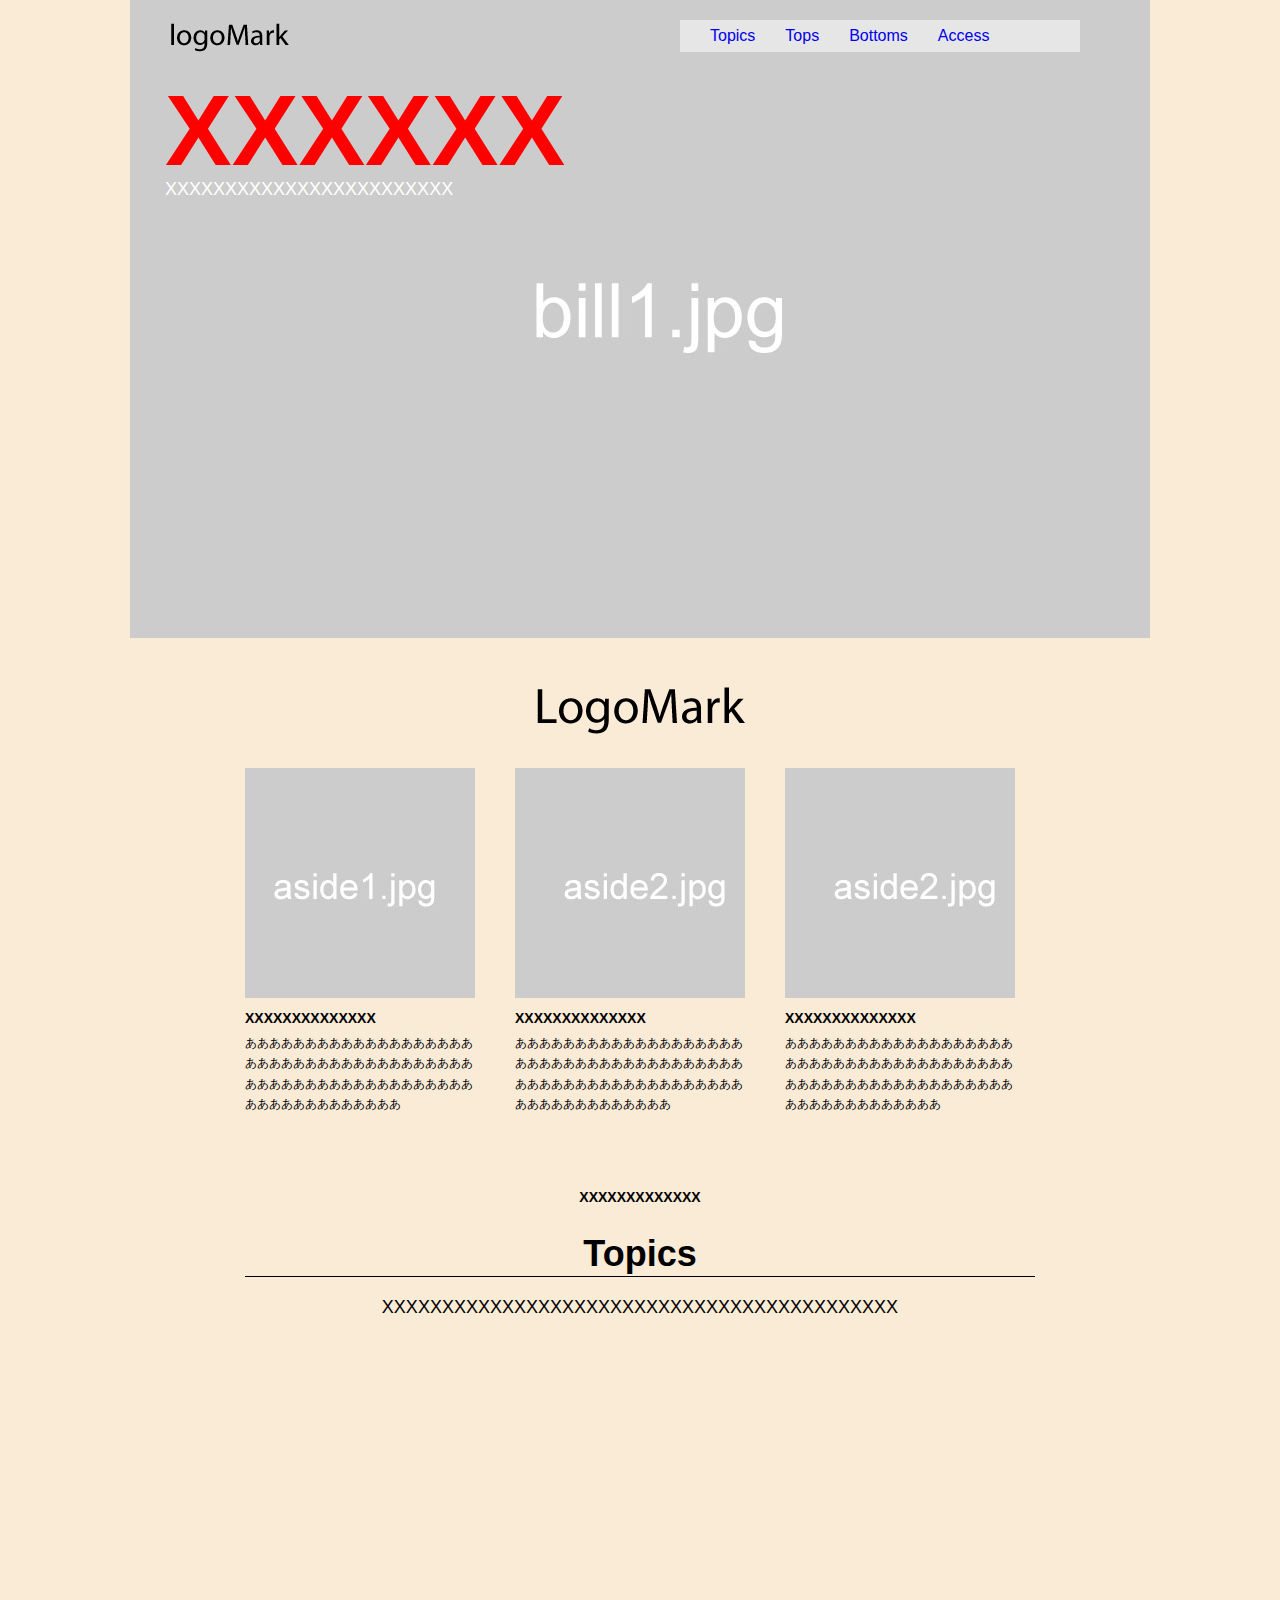
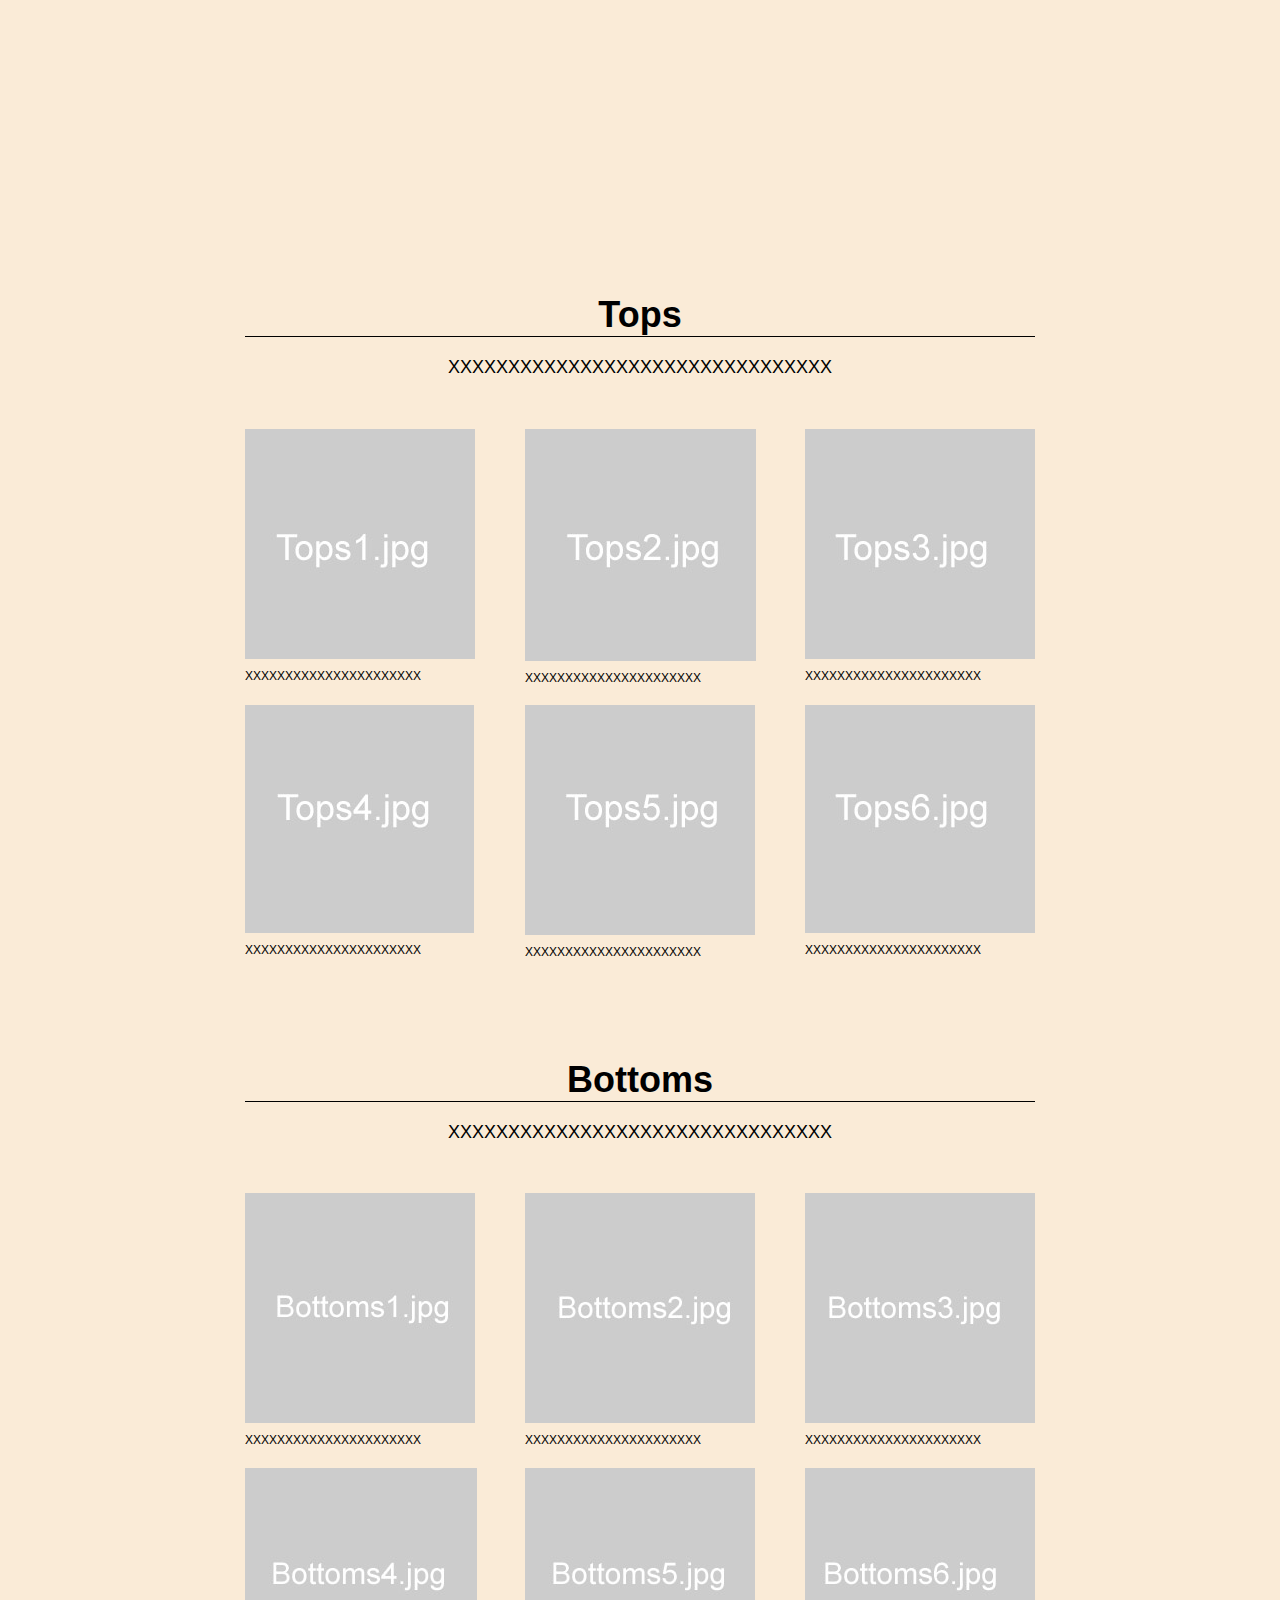
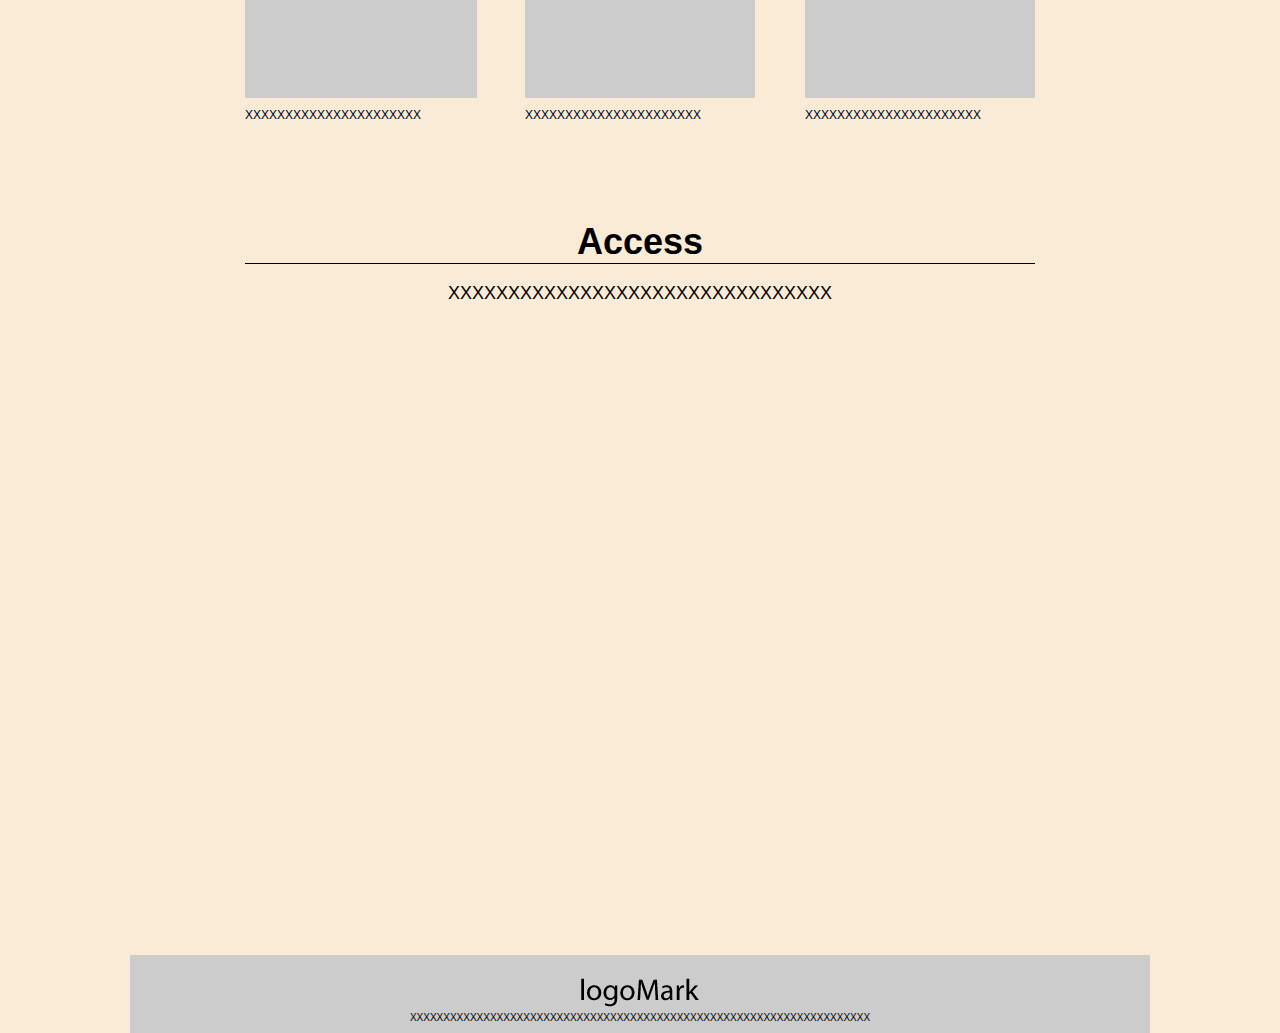
<file: 1.html>
<!doctype html>
<html lang="ja">
<head>
<meta charset="UTF-8" />
<title>schoo fashion</title>
<link rel="stylesheet" href="css/html5reset-1.6.1.css">
  <link rel="stylesheet" href="css/style.css">
<!--[if lt IE 9]>
<script src="js/html5shiv.js"></script>
<script src="js/respond.js"></script>
<![endif]-->
</head>

<body>
<div id="container">
  <header>
    <div class="top">
      <div class="logo"> <img src="img/logomark_s.png" alt="schoo fashion" /> </div>
      <nav>
        <ul>
          <li><a href="#Topics">Topics</a></li>
          <li><a href="#Tops">Tops</a></li>
          <li><a href="#Bottoms">Bottoms</a></li>
          <li><a href="#Access">Access</a></li>
        </ul>
      </nav>
    </div>
    <h1>XXXXXX</h1>
    <p>XXXXXXXXXXXXXXXXXXXXXXXX</p>
    <img src="img/bill1.jpg" alt="" /> </header>
  <div id="main">
    <aside>
      <div class="asideLogo"> <img src="img/logomark_l.png" alt="schoo fashion" /> </div>
      <div class="publicity">
        <img src="img/aside1.jpg" alt="aside1" />
        <h3>XXXXXXXXXXXXXX</h3>
        <p>ああああああああああああああああああああああああああああああああああああああああああああああああああああああああああああああああああああああ</p>
      </div><!-- publicity end -->
      <div class="publicity">
        <img src="img/aside2.jpg" alt="aside2" />
        <h3>XXXXXXXXXXXXXX</h3>
        <p>ああああああああああああああああああああああああああああああああああああああああああああああああああああああああああああああああああああああ</p>
        </div><!-- publicity end -->
      <div class="publicity last">
        <img src="img/aside2.jpg" alt="aside2" />
        <h3>XXXXXXXXXXXXXX</h3>
        <p>ああああああああああああああああああああああああああああああああああああああああああああああああああああああああああああああああああああああ</p>
      </div><!-- publicity,last end -->
    </aside>
    <article>
      <h3>XXXXXXXXXXXXX</h3>
      <section>
        <div class="sectionHead">
          <h2 id="Topics">Topics</h2>
          <p>XXXXXXXXXXXXXXXXXXXXXXXXXXXXXXXXXXXXXXXXXXX</p>
        </div>
        <!-- sectionHead end -->
        <div class="iframeWrap">
          <iframe width="790" height="444" src="https://www.youtube.com/embed/FynvU8iBhCU?list=UU5w1w4bAj-OJO13EX9VLt5Q" frameborder="0" allowfullscreen></iframe>
        </div>
        <!--  iframeWrap end --> 
      </section>
      <!-- Topics -->
      <section>
        <div class="sectionHead">
          <h2 id="Tops">Tops</h2>
          <p>XXXXXXXXXXXXXXXXXXXXXXXXXXXXXXXX</p>
        </div>
        <!-- sectionHead end -->
        <div class="item"> <img src="img/Tops1.jpg" alt="Tops1" />
          <p>XXXXXXXXXXXXXXXXXXXXXX</p>
        </div>
        <div class="item"> <img src="img/Tops2.jpg" alt="Tops2" />
          <p>XXXXXXXXXXXXXXXXXXXXXX</p>
        </div>
        <div class="item last"> <img src="img/Tops3.jpg" alt="Tops3" />
          <p>XXXXXXXXXXXXXXXXXXXXXX</p>
        </div>
        <div class="item"> <img src="img/Tops4.jpg" alt="Tops4" />
          <p>XXXXXXXXXXXXXXXXXXXXXX</p>
        </div>
        <div class="item"> <img src="img/Tops5.jpg" alt="Tops5" />
          <p>XXXXXXXXXXXXXXXXXXXXXX</p>
        </div>
        <div class="item last"> <img src="img/Tops6.jpg" alt="Tops6" />
          <p>XXXXXXXXXXXXXXXXXXXXXX</p>
        </div>
      </section>
      <!-- Tops  end -->
      <section>
        <div class="sectionHead">
          <h2 id="Bottoms">Bottoms</h2>
          <p>XXXXXXXXXXXXXXXXXXXXXXXXXXXXXXXX</p>
        </div>
        <!-- sectionHead end -->
        <div class="item"> <img src="img/Bottoms1.jpg" alt="Bottoms1" />
          <p>XXXXXXXXXXXXXXXXXXXXXX</p>
        </div>
        <div class="item"> <img src="img/Bottoms2.jpg" alt="Bottoms2" />
          <p>XXXXXXXXXXXXXXXXXXXXXX</p>
        </div>
        <div class="item last"> <img src="img/Bottoms3.jpg" alt="Bottoms3" />
          <p>XXXXXXXXXXXXXXXXXXXXXX</p>
        </div>
        <div class="item"> <img src="img/Bottoms4.jpg" alt="Bottoms4" />
          <p>XXXXXXXXXXXXXXXXXXXXXX</p>
        </div>
        <div class="item"> <img src="img/Bottoms5.jpg" alt="Bottoms5" />
          <p>XXXXXXXXXXXXXXXXXXXXXX</p>
        </div>
        <div class="item last"> <img src="img/Bottoms6.jpg" alt="Bottoms6" />
          <p>XXXXXXXXXXXXXXXXXXXXXX</p>
        </div>
      </section>
      <!--Bottoms end--> 
    </article>
  </div>
  <!--main end-->
  <footer>
    <div class="footerHead">
      <h2 id="Access">Access</h2>
      <p>XXXXXXXXXXXXXXXXXXXXXXXXXXXXXXXX</p>
    </div>
    <!--ooterHead end-->
    <div class="iframeWrap">
      <iframe src="https://www.google.com/maps/embed?pb=!1m18!1m12!1m3!1d3241.6740305572785!2d139.69966499999998!3d35.66040199999998!2m3!1f0!2f0!3f0!3m2!1i1024!2i768!4f13.1!3m3!1m2!1s0x60188ca838eadd8f%3A0x6cc6449c24d11d60!2zRk9SRVZFUjIxIOa4i-iwt-W6lw!5e0!3m2!1sja!2sjp!4v1400418047472" width="1020" height="600" frameborder="0" style="border:0"></iframe>
    </div>
    <!--iframeWrap end-->
    <div class="footerBottom"> <img src="img/logomark_s.png" alt="schoo fashion" /> <small>XXXXXXXXXXXXXXXXXXXXXXXXXXXXXXXXXXXXXXXXXXXXXXXXXXXXXXXXXXXXXXXXXXXXX</small> </div>
    <!--footerBottom end--> 
  </footer>
</div>
</body>
</html>
</file>
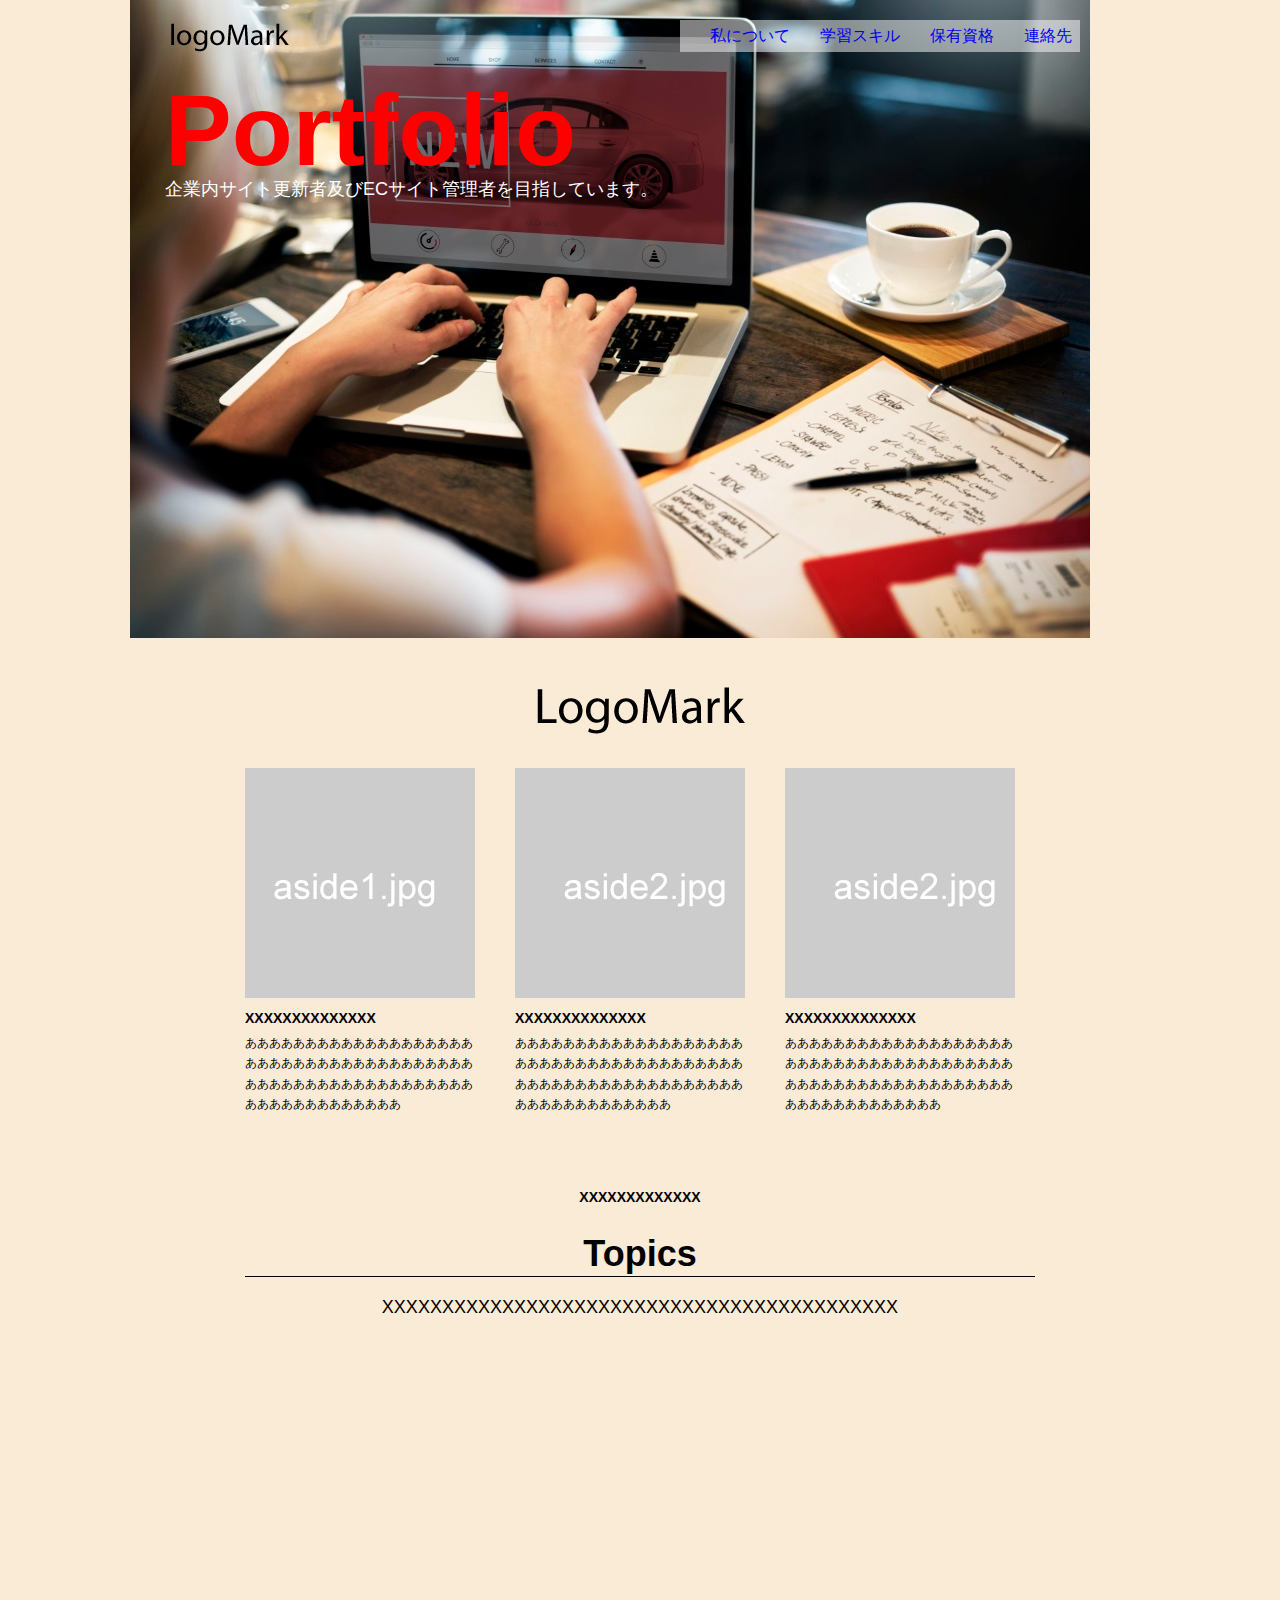
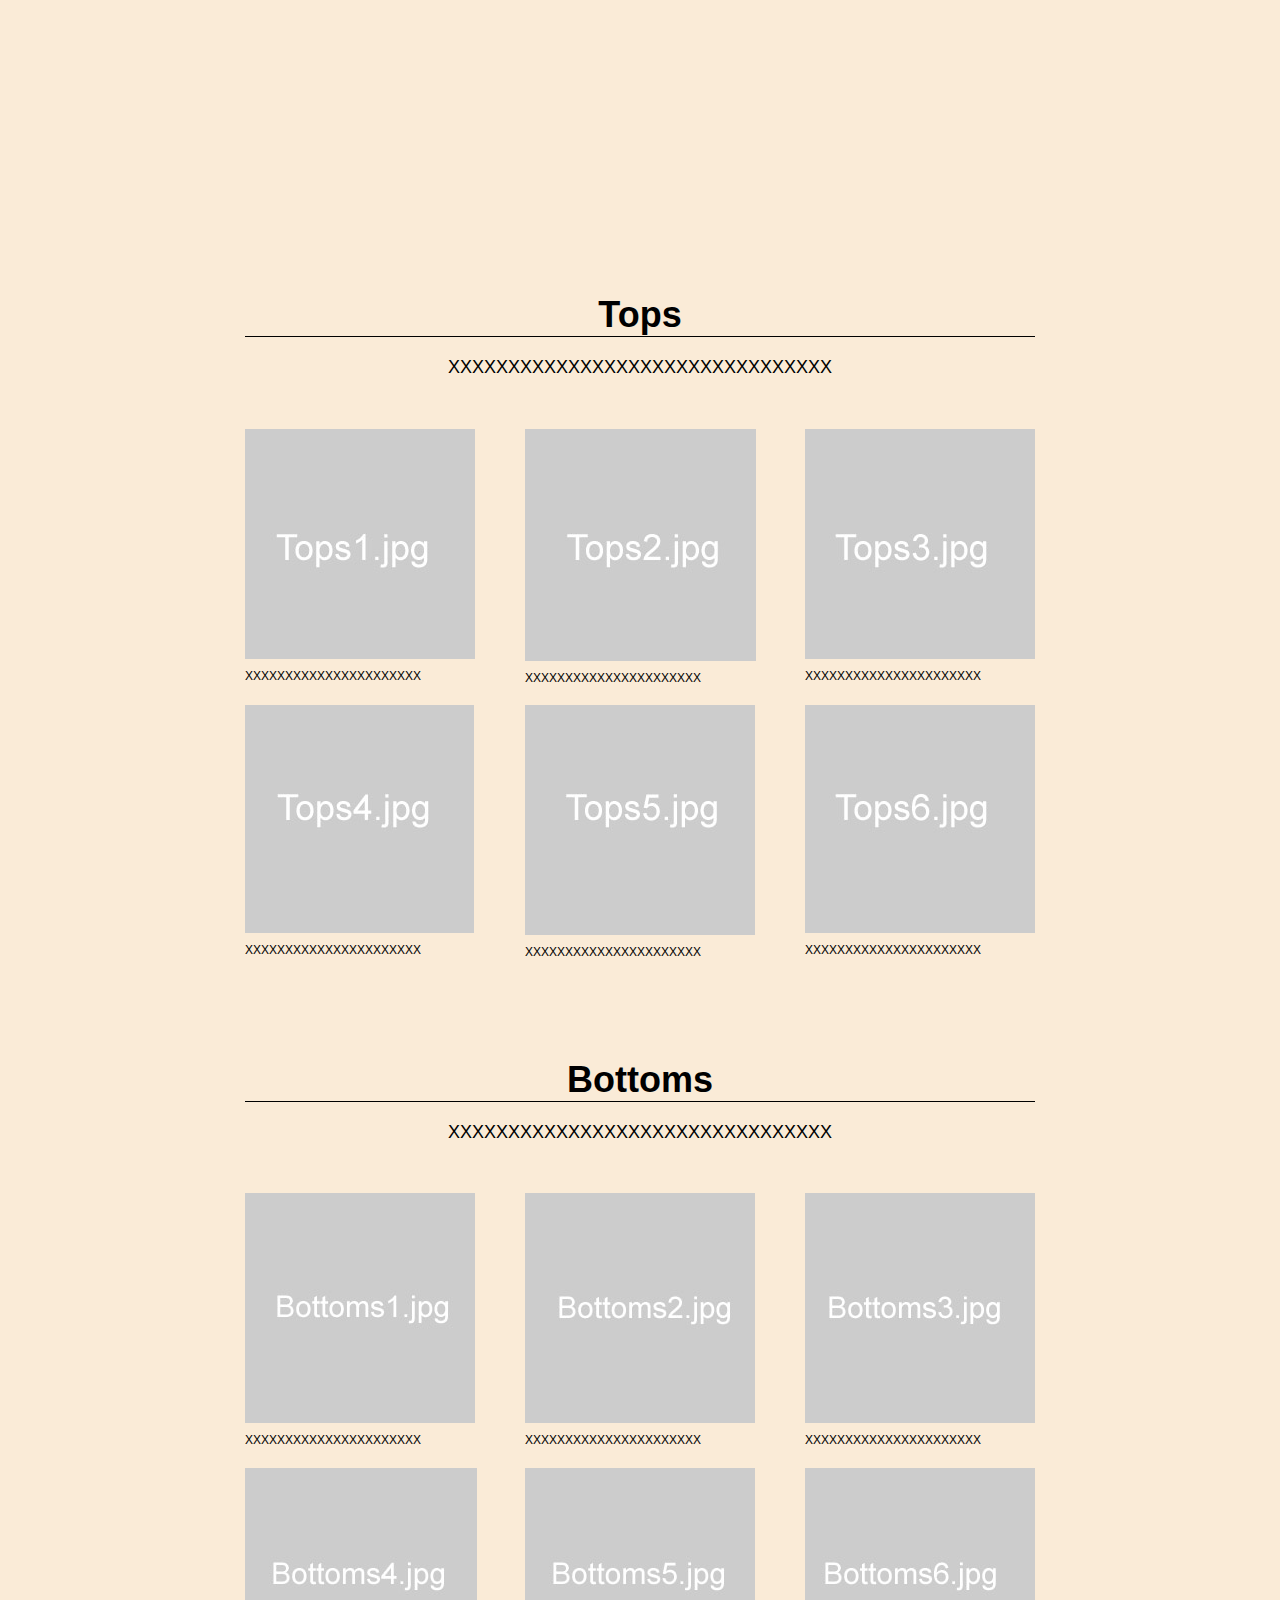
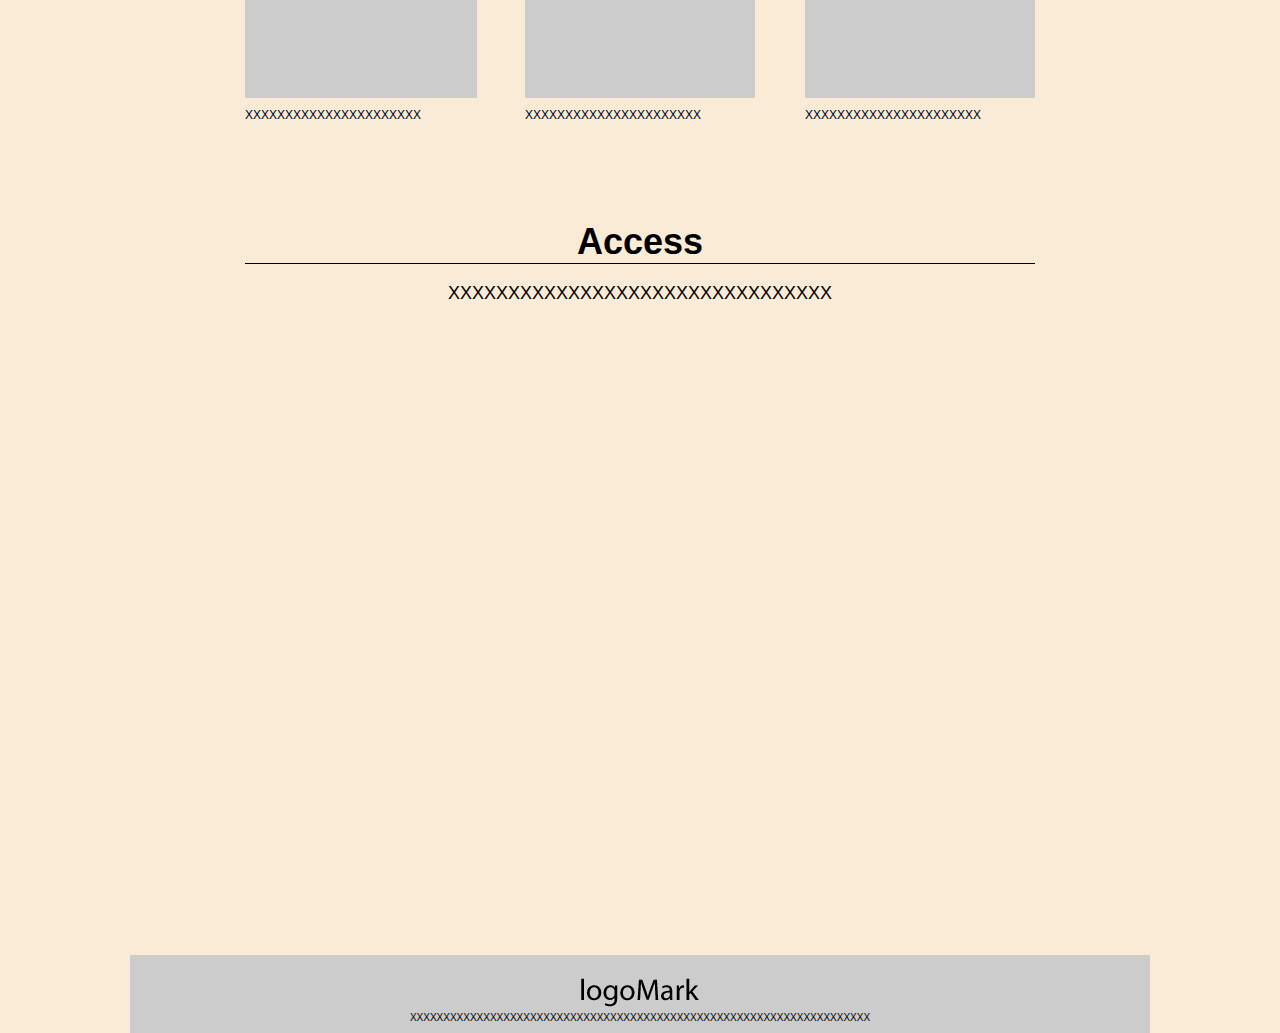
<file: 2.html>
<!DOCTYPE html>
<html lang="ja">
<head>
  <meta charset="UTF-8">
  <title>ポートフォリオサイト</title>
  <link rel="stylesheet" href="css/html5reset-1.6.1.css">
  <link rel="stylesheet" href="css/style.css">
</head>
<body>
<div id="container">
  <header>
    <div class="top">
      <div class="logo"> <img src="img/logomark_s.png" alt="schoo fashion" /> </div>
      <nav>
        <ul>
          <li><a href="#Topics">私について</a></li>
          <li><a href="#Tops">学習スキル</a></li>
          <li><a href="#Bottoms">保有資格</a></li>
          <li><a href="#Access">連絡先</a></li>
        </ul>
      </nav>
    </div>
    <h1>Portfolio</h1>
    <p>企業内サイト更新者及びECサイト管理者を目指しています。</p>
    <img src="img/pixta_19842423_XL.jpg" alt="" /> </header>
  <div id="main">
    <aside>
      <div class="asideLogo"> <img src="img/logomark_l.png" alt="schoo fashion" /> </div>
      <div class="publicity">
        <img src="img/aside1.jpg" alt="aside1" />
        <h3>XXXXXXXXXXXXXX</h3>
        <p>ああああああああああああああああああああああああああああああああああああああああああああああああああああああああああああああああああああああ</p>
      </div><!-- publicity end -->
      <div class="publicity">
        <img src="img/aside2.jpg" alt="aside2" />
        <h3>XXXXXXXXXXXXXX</h3>
        <p>ああああああああああああああああああああああああああああああああああああああああああああああああああああああああああああああああああああああ</p>
        </div><!-- publicity end -->
      <div class="publicity last">
        <img src="img/aside2.jpg" alt="aside2" />
        <h3>XXXXXXXXXXXXXX</h3>
        <p>ああああああああああああああああああああああああああああああああああああああああああああああああああああああああああああああああああああああ</p>
      </div><!-- publicity,last end -->
    </aside>
    <article>
      <h3>XXXXXXXXXXXXX</h3>
      <section>
        <div class="sectionHead">
          <h2 id="Topics">Topics</h2>
          <p>XXXXXXXXXXXXXXXXXXXXXXXXXXXXXXXXXXXXXXXXXXX</p>
        </div>
        <!-- sectionHead end -->
        <div class="iframeWrap">
          <iframe width="790" height="444" src="https://www.youtube.com/embed/FynvU8iBhCU?list=UU5w1w4bAj-OJO13EX9VLt5Q" frameborder="0" allowfullscreen></iframe>
        </div>
        <!--  iframeWrap end --> 
      </section>
      <!-- Topics -->
      <section>
        <div class="sectionHead">
          <h2 id="Tops">Tops</h2>
          <p>XXXXXXXXXXXXXXXXXXXXXXXXXXXXXXXX</p>
        </div>
        <!-- sectionHead end -->
        <div class="item"> <img src="img/Tops1.jpg" alt="Tops1" />
          <p>XXXXXXXXXXXXXXXXXXXXXX</p>
        </div>
        <div class="item"> <img src="img/Tops2.jpg" alt="Tops2" />
          <p>XXXXXXXXXXXXXXXXXXXXXX</p>
        </div>
        <div class="item last"> <img src="img/Tops3.jpg" alt="Tops3" />
          <p>XXXXXXXXXXXXXXXXXXXXXX</p>
        </div>
        <div class="item"> <img src="img/Tops4.jpg" alt="Tops4" />
          <p>XXXXXXXXXXXXXXXXXXXXXX</p>
        </div>
        <div class="item"> <img src="img/Tops5.jpg" alt="Tops5" />
          <p>XXXXXXXXXXXXXXXXXXXXXX</p>
        </div>
        <div class="item last"> <img src="img/Tops6.jpg" alt="Tops6" />
          <p>XXXXXXXXXXXXXXXXXXXXXX</p>
        </div>
      </section>
      <!-- Tops  end -->
      <section>
        <div class="sectionHead">
          <h2 id="Bottoms">Bottoms</h2>
          <p>XXXXXXXXXXXXXXXXXXXXXXXXXXXXXXXX</p>
        </div>
        <!-- sectionHead end -->
        <div class="item"> <img src="img/Bottoms1.jpg" alt="Bottoms1" />
          <p>XXXXXXXXXXXXXXXXXXXXXX</p>
        </div>
        <div class="item"> <img src="img/Bottoms2.jpg" alt="Bottoms2" />
          <p>XXXXXXXXXXXXXXXXXXXXXX</p>
        </div>
        <div class="item last"> <img src="img/Bottoms3.jpg" alt="Bottoms3" />
          <p>XXXXXXXXXXXXXXXXXXXXXX</p>
        </div>
        <div class="item"> <img src="img/Bottoms4.jpg" alt="Bottoms4" />
          <p>XXXXXXXXXXXXXXXXXXXXXX</p>
        </div>
        <div class="item"> <img src="img/Bottoms5.jpg" alt="Bottoms5" />
          <p>XXXXXXXXXXXXXXXXXXXXXX</p>
        </div>
        <div class="item last"> <img src="img/Bottoms6.jpg" alt="Bottoms6" />
          <p>XXXXXXXXXXXXXXXXXXXXXX</p>
        </div>
      </section>
      <!--Bottoms end--> 
    </article>
  </div>
  <!--main end-->
  <footer>
    <div class="footerHead">
      <h2 id="Access">Access</h2>
      <p>XXXXXXXXXXXXXXXXXXXXXXXXXXXXXXXX</p>
    </div>
    <!--ooterHead end-->
    <div class="iframeWrap">
      <iframe src="https://www.google.com/maps/embed?pb=!1m18!1m12!1m3!1d3241.6740305572785!2d139.69966499999998!3d35.66040199999998!2m3!1f0!2f0!3f0!3m2!1i1024!2i768!4f13.1!3m3!1m2!1s0x60188ca838eadd8f%3A0x6cc6449c24d11d60!2zRk9SRVZFUjIxIOa4i-iwt-W6lw!5e0!3m2!1sja!2sjp!4v1400418047472" width="1020" height="600" frameborder="0" style="border:0"></iframe>
    </div>
    <!--iframeWrap end-->
    <div class="footerBottom"> <img src="img/logomark_s.png" alt="schoo fashion" /> <small>XXXXXXXXXXXXXXXXXXXXXXXXXXXXXXXXXXXXXXXXXXXXXXXXXXXXXXXXXXXXXXXXXXXXX</small> </div>
    <!--footerBottom end--> 
  </footer>
</div>
</body>
</html>
</file>
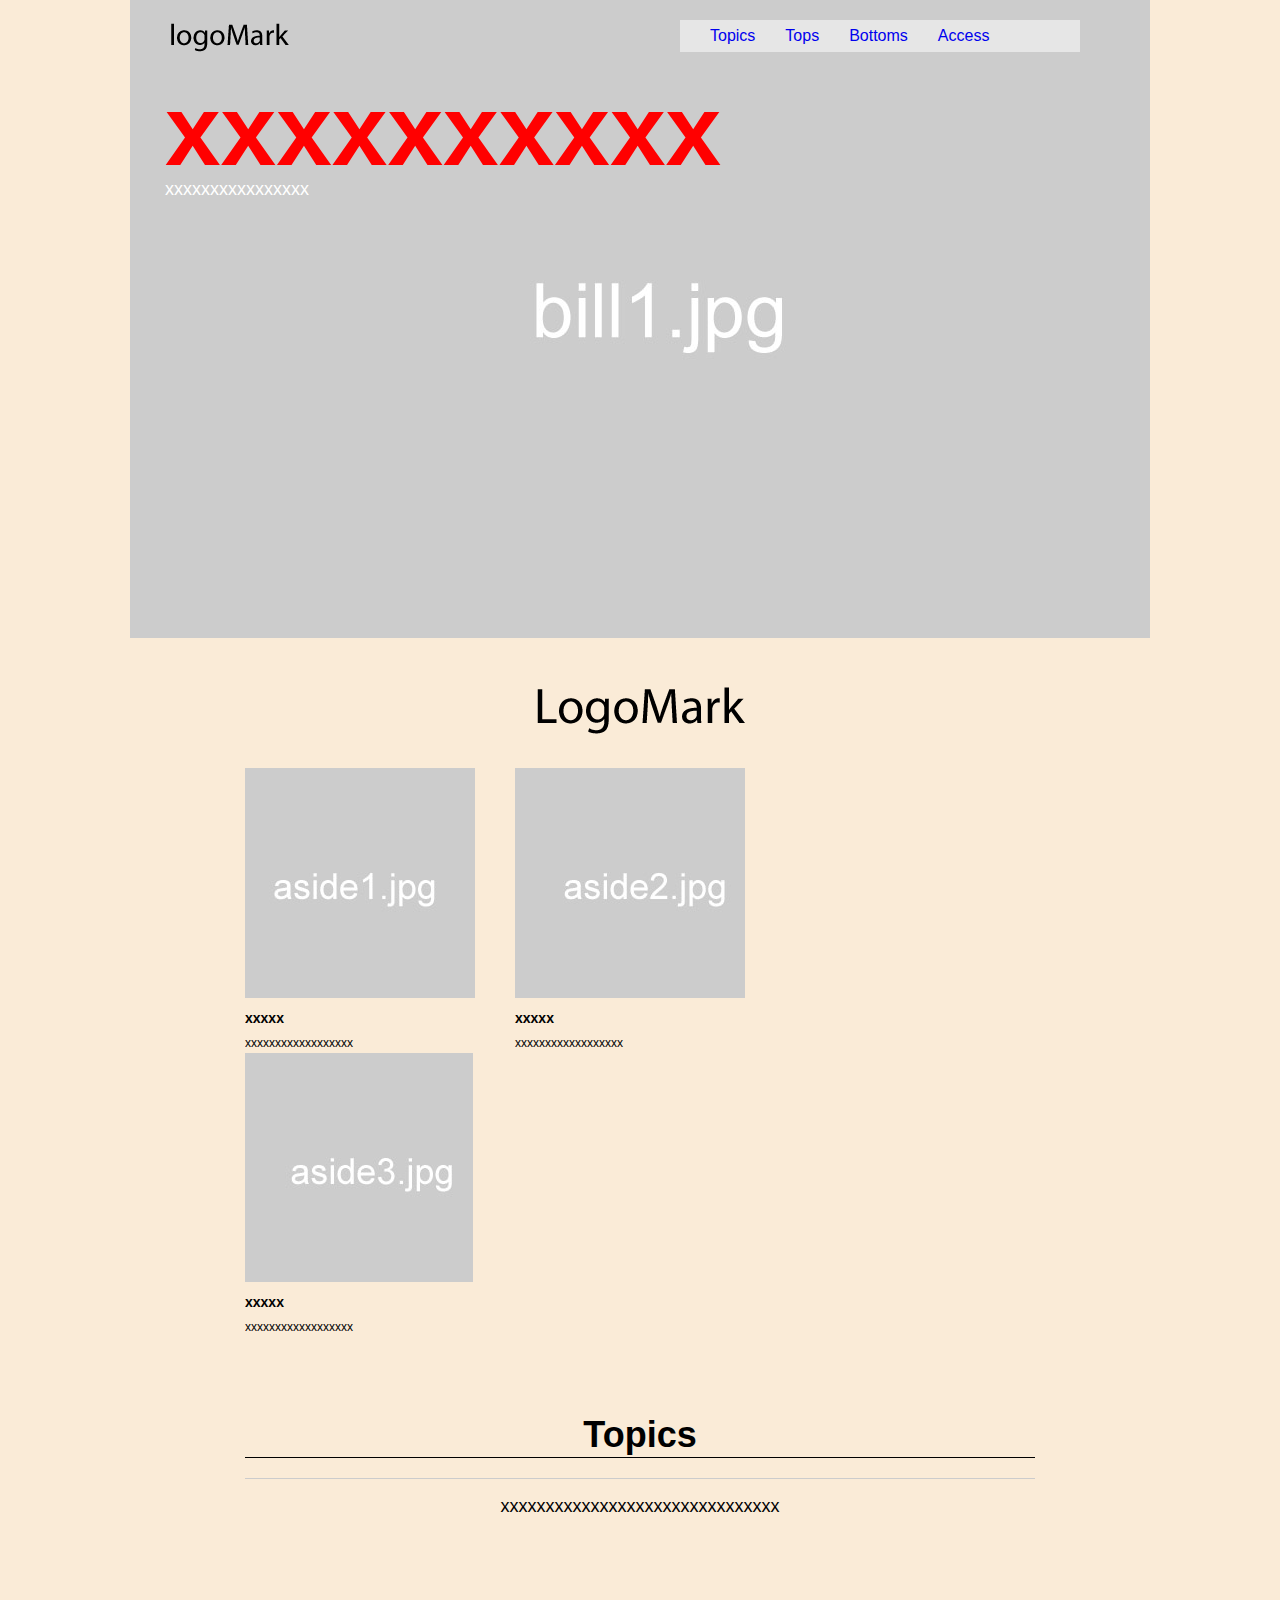
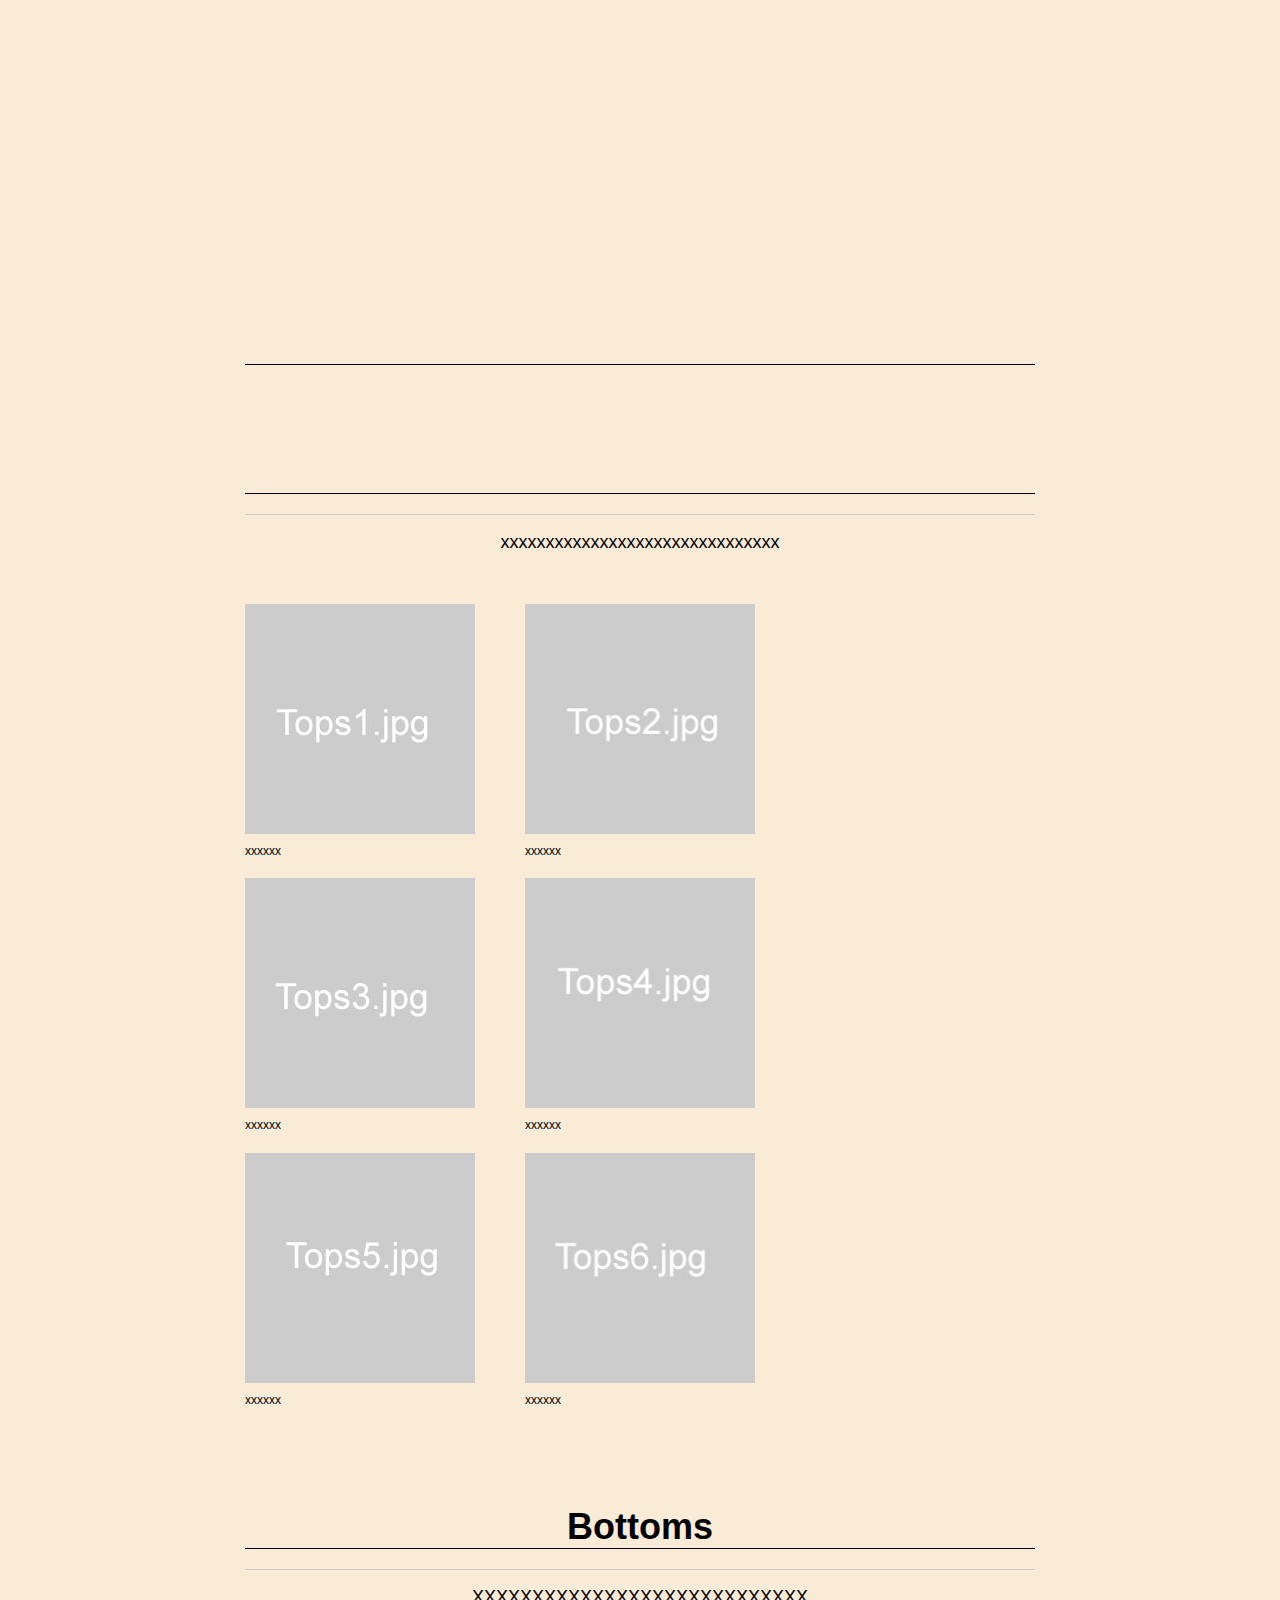
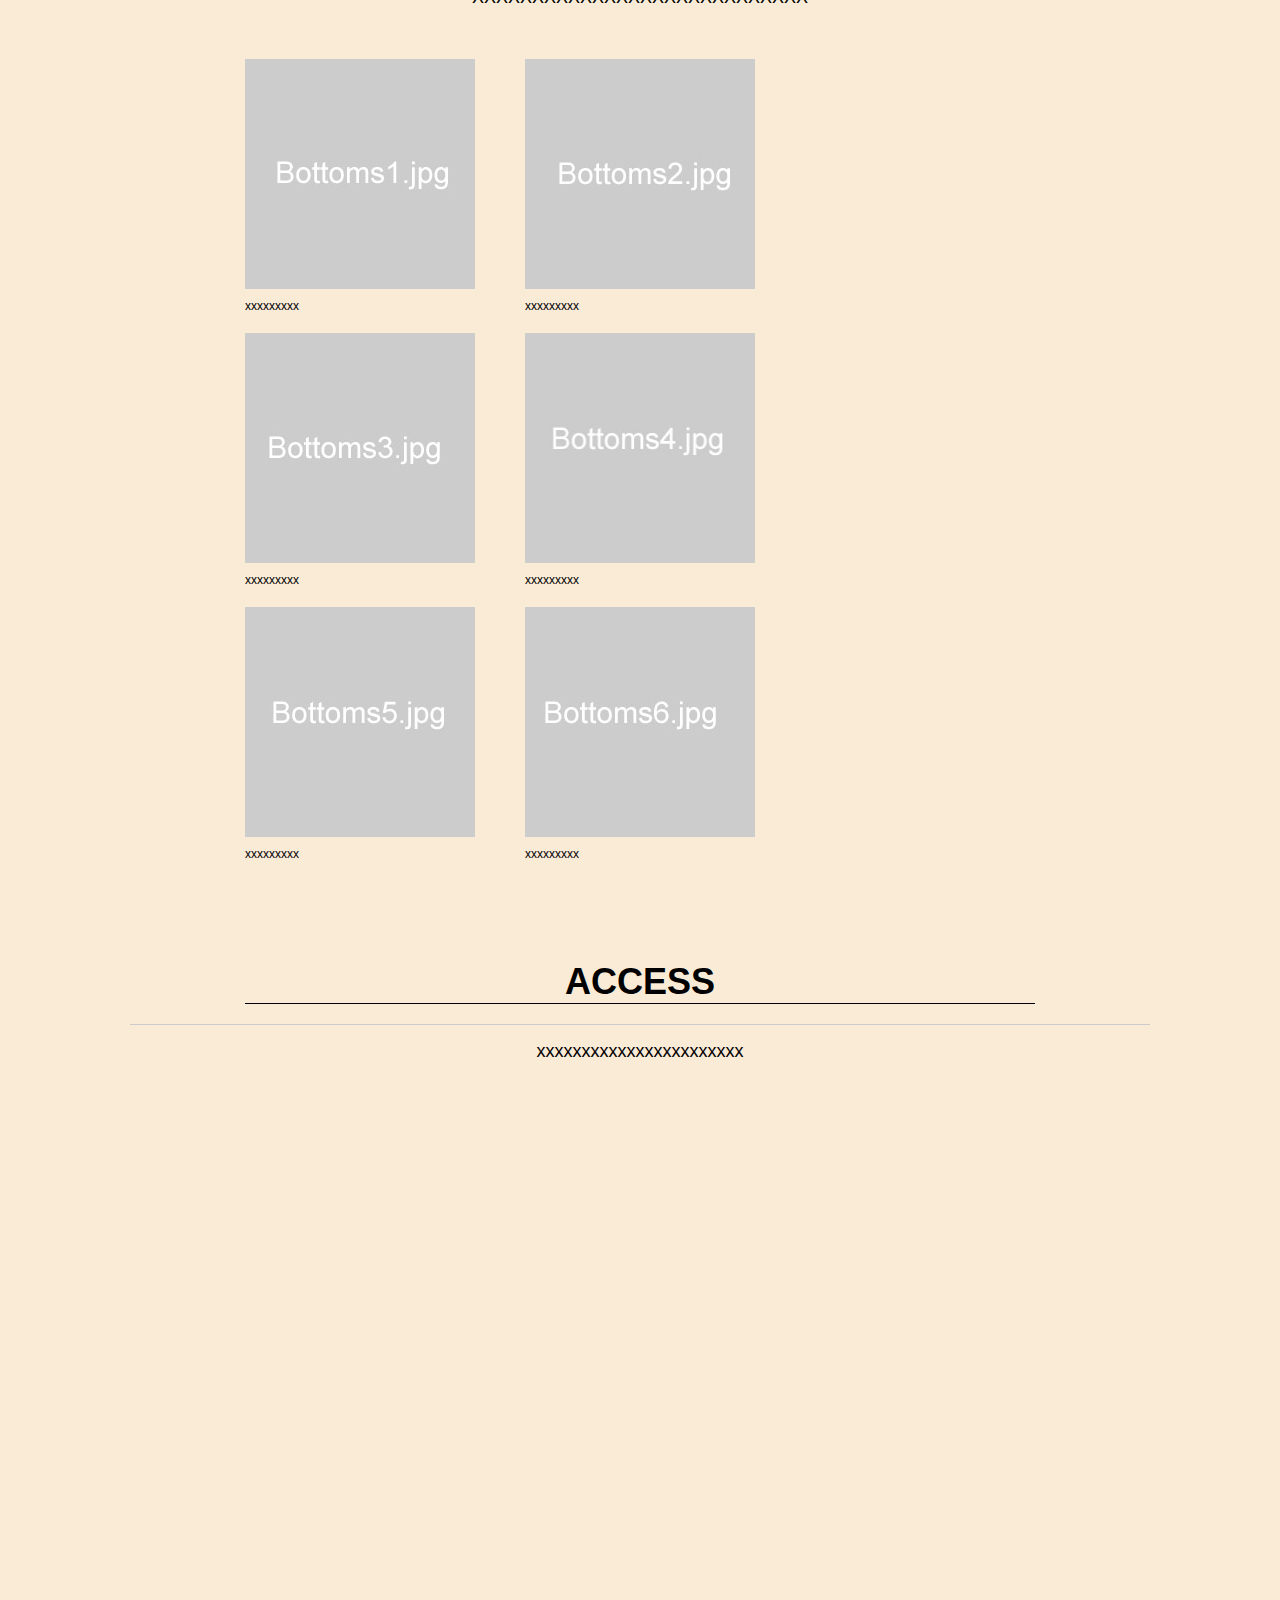
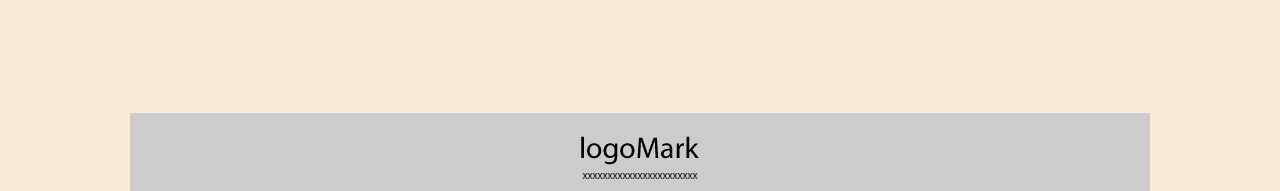
<file: s.html>
<!DOCTYPE html>
<html lang="ja">
<head>
  <meta charset="UTF-8">
  <title>Document</title>
  <link rel="stylesheet" href="css/html5reset-1.6.1.css">
  <link rel="stylesheet" href="css/style.css">
  <!--[if lt IE 9]>
<script src="js/html5shiv.js"></script>
<script src="js/respond.js"></script>
<![endif]-->
</head>

<body>
  <div id="container">
    <header>
        <div class="top">
          <div class="logo"><img src="img/logomark_s.png" alt=""></div>
          <nav>
            <ul>
              <li><a href="#Topics">Topics</a></li>
              <li><a href="#tops">Tops</a></li>
              <li><a href="#Bottoms">Bottoms</a></li>
              <li><a href="#Access">Access</a></li>
            </ul>
          </nav>
        </div>
        <h1>xxxxxxxxxx</h1>
        <p>xxxxxxxxxxxxxxxx</p>
        <img src="img/bill1.jpg" height="638" width="1020" alt="">
    </header>
    <div id="main">
    <aside>
      <div class="asideLogo">
      <img src="img/logomark_l.png" alt="">
      </div>
      <div class="publicity">
        <img src="img/aside1.jpg" alt="">
        <h3>xxxxx</h3>
        <p>xxxxxxxxxxxxxxxxxx</p>
      </div>
      <div class="publicity">
        <img src="img/aside2.jpg" alt="">
        <h3>xxxxx</h3>
        <p>xxxxxxxxxxxxxxxxxx</p>
      </div>
      <div class="publicity">
        <img src="img/aside3.jpg" alt="">
        <h3>xxxxx</h3>
        <p>xxxxxxxxxxxxxxxxxx</p>
      </div>
      </aside>
      <article>
        <section>
          <div class="sectionHead">
            <h2>Topics</h2>
            <hr>
            <p>xxxxxxxxxxxxxxxxxxxxxxxxxxxxxxx</p>
            <div class="iframeWrap">
              <iframe width="790" height="444" src="https://www.youtube.com/embed/FynvU8iBhCU?list=UU5w1w4bAj-OJO13EX9VLt5Q" frameborder="0" allowfullscreen>
              </iframe>
            </div>
            <h2></h2>
          </div>
        </section>
        <section>
          <div class="sectionHead">
            <h2></h2>
            <hr>
            <p>xxxxxxxxxxxxxxxxxxxxxxxxxxxxxxx</p>
          </div>
          <div class="item">
            <img src="img/Tops1.jpg" height="230" width="230" alt="">
            <p>xxxxxx</p>
          </div>
          <div class="item">
            <img src="img/Tops2.jpg" height="230" width="230" alt="">
            <p>xxxxxx</p>
          </div>
          <div class="item">
            <img src="img/Tops3.jpg" height="230" width="230" alt="">
            <p>xxxxxx</p>
          </div>
          <div class="item">
            <img src="img/Tops4.jpg" height="230" width="230" alt="">
            <p>xxxxxx</p>
          </div>
          <div class="item">
            <img src="img/Tops5.jpg" height="230" width="230" alt="">
            <p>xxxxxx</p>
          </div>
          <div class="item">
            <img src="img/Tops6.jpg" height="230" width="230" alt="">
            <p>xxxxxx</p>
          </div>
        </section>
        <section>
          <div class="sectionHead">
            <h2>Bottoms</h2>
            <hr>
            <p>XXXXXXXXXXXXXXXXXXXXXXXXXXXX</p>
          </div>
          <div class="item">
            <img src="img/Bottoms1.jpg" height="230" width="230" alt="">
            <p>xxxxxxxxx</p>
          </div>
          <div class="item">
            <img src="img/Bottoms2.jpg" height="230" width="230" alt="">
            <p>xxxxxxxxx</p>
          </div>
          <div class="item">
            <img src="img/Bottoms3.jpg" height="230" width="230" alt="">
            <p>xxxxxxxxx</p>
          </div>
          <div class="item">
            <img src="img/Bottoms4.jpg" height="230" width="230" alt="">
            <p>xxxxxxxxx</p>
          </div>
          <div class="item">
            <img src="img/Bottoms5.jpg" height="230" width="230" alt="">
            <p>xxxxxxxxx</p>
          </div>
          <div class="item">
            <img src="img/Bottoms6.jpg" height="230" width="230" alt="">
            <p>xxxxxxxxx</p>
          </div>
          </section>
        </section>
      </article>
    </div>
    <footer>
      <div class="footerHead">
        <h2>ACCESS</h2>
        <hr>
        <p>xxxxxxxxxxxxxxxxxxxxxxx</p>
        <div class="iframeWrap">
           <iframe src="https://www.google.com/maps/embed?pb=!1m18!1m12!1m3!1d3241.6740305572785!2d139.69966499999998!3d35.66040199999998!2m3!1f0!2f0!3f0!3m2!1i1024!2i768!4f13.1!3m3!1m2!1s0x60188ca838eadd8f%3A0x6cc6449c24d11d60!2zRk9SRVZFUjIxIOa4i-iwt-W6lw!5e0!3m2!1sja!2sjp!4v1400418047472" width="1020" height="600" frameborder="0" style="border:0">
           </iframe>
        </div>
        <div class="footerBottom">
          <img src="img/logomark_s.png" alt="">
          <small>xxxxxxxxxxxxxxxxxxxxxxx</small>
        </div>
      </div>
    </footer>
  </div>
  </body>
</html>
</file>
<file: css/style.css>
@charset "UTF-8";
/* template */
body {
  font-family: "ヒラギノ角ゴ Pro W3", "Hiragino Kaku Gothic Pro", "メイリオ", Meiryo, Osaka, "ＭＳ Ｐゴシック", "MS PGothic", sans-serif;
  background-color: antiquewhite;
}
a {
  text-decoration: none;
}
img {
  display: block;
  vertical-align: bottom;
}

#container {
  width: 1020px;
  margin: 0 auto;
  /* background: url(../img/wireframe.png); */
}

/*  header */
header {
  position: relative;
  width: 100%;
  margin-bottom: 40px;
}
header h1 {
  position: absolute;
  top: 80px;
  left: 35px;
  font-size: 100px;
  color: red;
}
header p {
  position: absolute;
  top: 180px;
  left: 35px;
  font-size: 18px;
  color: #ff8c00;
}
.top {
  position: absolute;
  width: 915px;
  top: 0;
  left: 0;
  padding: 20px 70px 0 35px;
  overflow: hidden;
}

.top .logo {
  float: left;
  width: 180px;
}
nav {
  width: 400px;
  float: right;
  font-size: 16px;
  background-color: rgba(255,255,255,0.5);
  color: #fff;
}
nav ul {
  overflow: hidden;
}
nav ul li {
  float: left;
  margin-left: 30px;
  line-height: 2;
}
/* main */
div#main {
  width: 790px;
  margin: 0 auto;
}
/* aside */
aside {
  overflow: hidden;
  margin-bottom: 76px;
}
aside .asideLogo {
  width: 100%;
  text-align: center;
  margin-bottom: 30px;
}
aside .asideLogo img {
  width: 220px;
  margin: 0 auto;
}
.publicity {
  float: left;
  width: 230px;
  margin-right: 40px
}
.last {
  margin-right: 0px;
}
.publicity img {
  margin-bottom: 12px;
}
.publicity  h3 {
  font-size: 14px;
  line-height: 1.2;
  margin-bottom: 6px;
}
.publicity p {
  font-size: 12px;
  line-height: 1.7;
}

/*  article   */
article h3 {
  text-align: center;
  font-size: 14px;
  margin-bottom: 28px;
}
section {
  overflow: hidden;
  margin-bottom: 78px;
}
.sectionHead {
  width: 100%;
  margin-bottom: 50px;
}
.sectionHead h2 {
  font-size: 36px;
  text-align: center;
  line-height: 1.2;
  border-bottom: solid 1px;
  margin-bottom: 20px;
}
.sectionHead p {
  font-size: 18px;
  text-align: center;
  line-height: 1.2;
}
section .item {
  float: left;
  width: 230px;
  margin-right: 50px;
  margin-bottom: 20px;
}
section .item img {
  margin-bottom: 10px;
}
section .item p {
  font-size: 12px;
  line-height: 1.2;
}
section .last {
  margin-right: 0px;
}


/*  footer */
.footerHead {
  width: 100%;
}
.footerHead h2 {
  width: 790px;
  margin: 0 115px 0 115px;
  font-size: 36px;
  text-align: center;
  line-height: 1.2;
  border-bottom: solid 1px;
  margin-bottom: 20px;
}
.footerHead p {
  font-size: 18px;
  text-align: center;
  margin-bottom: 50px;
}
.footerBottom {
  width: 100%;
  padding: 20px 0 10px 0;
  background: #ccc;
}
.footerBottom img {
  width: 130px;
  margin: 0 auto;
  margin-bottom: 6px;
}
small {
  display: block;
  width: 100%;
  text-align: center;
  font-size: 10px;
}
header p {
  color: #fff;
}

nav ul li a link {
 color: red;
}
nav ul li a:visited {
  color: #000080;
  }
nav ul li a:hover {
  color: #ff0000;
}

nav ul li a:active {
  color: red;
}

.prof img {
    border-radius: 115px;
    -moz-border-image: border-radius: 115px;
    -webkit-border-image: border-radius: 115px;
    /*box-shadow*/
    box-shadow: 5px 5px 10px #e9967a;
    -webkit-box-shadow: 5px 5px 10px #e9967a;
    -moz-box-shadow: 5px 5px 10px #e9967a;
}
</file>
